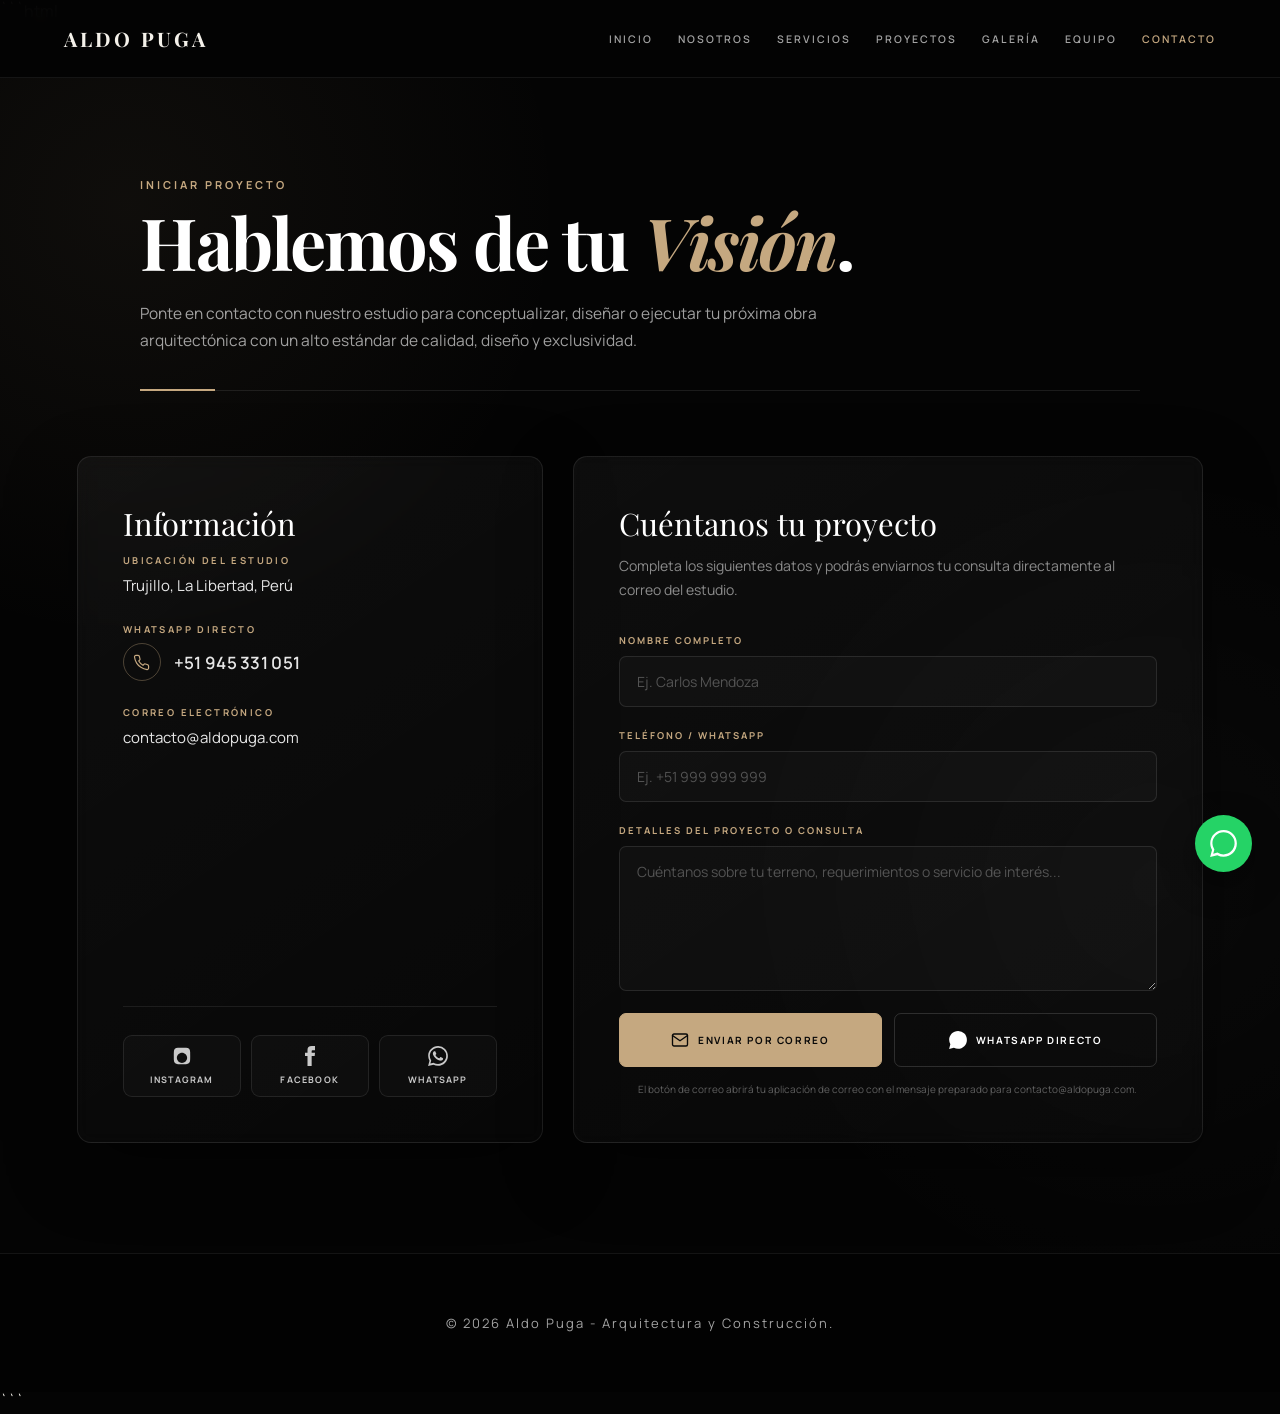
<file: contacto.html>
```html
<!DOCTYPE html>
<html lang="es">
<head>
    <meta charset="UTF-8">
    <meta name="viewport" content="width=device-width, initial-scale=1.0">

    <title>Contacto | Aldo Puga Arquitectura</title>

    <link href="https://fonts.googleapis.com/css2?family=Playfair+Display:ital,wght@0,400;0,700;1,400&family=Manrope:wght@300;400;500;600;700&display=swap" rel="stylesheet">
    <link rel="stylesheet" href="style.css">

    <style>
        /* =========================================================
           CONTACTO — ALDO PUGA
           DISEÑO PREMIUM / ELEGANTE / RESPONSIVE
        ========================================================= */

        .seccion-contacto {
            padding: 155px 0 110px;
            background:
                radial-gradient(circle at 10% 15%, rgba(197,168,128,.06), transparent 28%),
                radial-gradient(circle at 90% 70%, rgba(255,255,255,.025), transparent 30%),
                var(--bg-color, #0a0a0a);
        }

        /* CABECERA */
        .contacto-cabecera {
            max-width: 1000px;
            margin: 0 auto 65px;
            padding-bottom: 35px;
            border-bottom: 1px solid rgba(255,255,255,.09);
            position: relative;
        }

        .contacto-cabecera::after {
            content: "";
            position: absolute;
            left: 0;
            bottom: -1px;
            width: 75px;
            height: 2px;
            background: var(--accent-gold, #c5a880);
        }

        .contacto-cabecera h1 {
            font-family: 'Playfair Display', serif;
            font-size: clamp(42px, 6vw, 72px);
            line-height: 1.05;
            letter-spacing: -.025em;
            margin: 12px 0 20px;
            color: #fff;
        }

        .contacto-cabecera .texto-italica-serif {
            color: var(--accent-gold, #c5a880);
        }

        .contacto-cabecera p {
            max-width: 760px;
            color: rgba(255,255,255,.62);
            font-size: 15.5px;
            line-height: 1.8;
            margin: 0;
        }

        /* GRID */
        .contacto-grid {
            display: grid;
            grid-template-columns: .85fr 1.15fr;
            gap: 30px;
            max-width: 1180px;
            margin: auto;
            align-items: stretch;
        }

        /* CAJAS */
        .contacto-info-caja,
        .contacto-formulario {
            background:
                linear-gradient(
                    145deg,
                    rgba(255,255,255,.045),
                    rgba(255,255,255,.015)
                );
            border: 1px solid rgba(255,255,255,.09);
            border-radius: 14px;
            padding: 45px;
            box-shadow: 0 25px 70px rgba(0,0,0,.42);
            backdrop-filter: blur(8px);
            -webkit-backdrop-filter: blur(8px);
        }

        .contacto-info-caja {
            display: flex;
            flex-direction: column;
        }

        .contacto-info-caja h2,
        .contacto-formulario h2 {
            font-family: 'Playfair Display', serif;
            font-size: 31px;
            font-weight: 400;
            color: #fff;
            margin: 0 0 10px;
        }

        .contacto-formulario > p {
            color: rgba(255,255,255,.52);
            font-size: 14px;
            line-height: 1.7;
            margin: 0 0 32px;
        }

        /* INFORMACIÓN */
        .contacto-item-info {
            margin-bottom: 25px;
        }

        .contacto-item-info span {
            display: block;
            margin-bottom: 7px;
            color: var(--accent-gold, #c5a880);
            font-size: 9.5px;
            font-weight: 700;
            text-transform: uppercase;
            letter-spacing: 2.4px;
        }

        .contacto-item-info p,
        .contacto-item-info a {
            color: rgba(255,255,255,.9);
            font-size: 15px;
            line-height: 1.6;
            text-decoration: none;
            margin: 0;
            transition: .3s ease;
        }

        .contacto-item-info a:hover {
            color: var(--accent-gold, #c5a880);
        }

        /* NÚMERO DESTACADO */
        .telefono-destacado {
            display: flex;
            align-items: center;
            gap: 13px;
            margin-top: 4px;
        }

        .telefono-icono {
            width: 38px;
            height: 38px;
            display: flex;
            align-items: center;
            justify-content: center;
            border-radius: 50%;
            border: 1px solid rgba(197,168,128,.35);
            color: var(--accent-gold, #c5a880);
            flex-shrink: 0;
        }

        .telefono-icono svg {
            width: 17px;
            height: 17px;
        }

        .telefono-destacado a {
            font-size: 17px;
            font-weight: 600;
            letter-spacing: .3px;
        }

        /* REDES SOCIALES */
        .contacto-redes {
            display: grid;
            grid-template-columns: repeat(3, 1fr);
            gap: 10px;
            margin-top: auto;
            padding-top: 28px;
            border-top: 1px solid rgba(255,255,255,.08);
        }

        .red-social-btn {
            min-height: 62px;
            display: flex;
            flex-direction: column;
            align-items: center;
            justify-content: center;
            gap: 7px;
            padding: 10px 8px;
            background: rgba(255,255,255,.025);
            border: 1px solid rgba(255,255,255,.09);
            border-radius: 9px;
            color: rgba(255,255,255,.78);
            font-size: 9px;
            font-weight: 700;
            text-transform: uppercase;
            letter-spacing: 1.2px;
            text-decoration: none;
            transition: all .3s cubic-bezier(.19,1,.22,1);
        }

        .red-social-btn svg {
            width: 20px;
            height: 20px;
            fill: currentColor;
            transition: .3s ease;
        }

        .red-social-btn:hover {
            transform: translateY(-4px);
            color: var(--accent-gold, #c5a880);
            border-color: rgba(197,168,128,.55);
            background: rgba(197,168,128,.06);
            box-shadow: 0 12px 25px rgba(0,0,0,.25);
        }

        /* FORMULARIO */
        .form-grupo {
            margin-bottom: 22px;
        }

        .form-grupo label {
            display: block;
            margin-bottom: 9px;
            color: var(--accent-gold, #c5a880);
            font-size: 9.5px;
            font-weight: 700;
            text-transform: uppercase;
            letter-spacing: 2px;
        }

        .form-control {
            width: 100%;
            box-sizing: border-box;
            background: rgba(255,255,255,.025);
            border: 1px solid rgba(255,255,255,.10);
            border-radius: 7px;
            padding: 15px 17px;
            color: #fff;
            font-family: 'Manrope', sans-serif;
            font-size: 14px;
            outline: none;
            transition: all .3s ease;
        }

        .form-control::placeholder {
            color: rgba(255,255,255,.28);
        }

        .form-control:focus {
            border-color: rgba(197,168,128,.7);
            background: rgba(197,168,128,.035);
            box-shadow: 0 0 0 3px rgba(197,168,128,.06);
        }

        textarea.form-control {
            min-height: 145px;
            resize: vertical;
        }

        /* BOTONES DEL FORMULARIO */
        .acciones-formulario {
            display: grid;
            grid-template-columns: 1fr 1fr;
            gap: 12px;
            margin-top: 8px;
        }

        .btn-enviar,
        .btn-whatsapp-form {
            min-height: 54px;
            border-radius: 7px;
            padding: 14px 18px;
            display: flex;
            align-items: center;
            justify-content: center;
            gap: 9px;
            font-family: 'Manrope', sans-serif;
            font-size: 10px;
            font-weight: 700;
            text-transform: uppercase;
            letter-spacing: 1.6px;
            cursor: pointer;
            text-decoration: none;
            transition: all .3s ease;
        }

        .btn-enviar {
            background: var(--accent-gold, #c5a880);
            color: #080808;
            border: 1px solid var(--accent-gold, #c5a880);
        }

        .btn-enviar:hover {
            background: transparent;
            color: var(--accent-gold, #c5a880);
            transform: translateY(-2px);
        }

        .btn-whatsapp-form {
            background: transparent;
            color: #fff;
            border: 1px solid rgba(255,255,255,.14);
        }

        .btn-whatsapp-form:hover {
            color: var(--accent-gold, #c5a880);
            border-color: rgba(197,168,128,.55);
            transform: translateY(-2px);
        }

        .btn-enviar svg,
        .btn-whatsapp-form svg {
            width: 18px;
            height: 18px;
            flex-shrink: 0;
        }

        /* WHATSAPP FLOTANTE */
        .whatsapp-flotante {
            position: fixed;
            right: 28px;
            bottom: 28px;
            width: 57px;
            height: 57px;
            display: flex;
            align-items: center;
            justify-content: center;
            z-index: 9998;
            border-radius: 50%;
            background: #25D366;
            color: #fff;
            text-decoration: none;
            box-shadow: 0 12px 35px rgba(0,0,0,.45);
            transition: all .3s cubic-bezier(.19,1,.22,1);
        }

        .whatsapp-flotante svg {
            width: 27px;
            height: 27px;
            fill: currentColor;
        }

        .whatsapp-flotante:hover {
            transform: translateY(-5px) scale(1.05);
            box-shadow: 0 18px 40px rgba(37,211,102,.22);
        }

        /* VOLVER ARRIBA */
        .btn-volver-arriba {
            position: fixed;
            left: 28px;
            bottom: 28px;
            width: 45px;
            height: 45px;
            display: flex;
            align-items: center;
            justify-content: center;
            z-index: 9998;
            border-radius: 50%;
            background: rgba(15,15,15,.88);
            border: 1px solid rgba(255,255,255,.13);
            color: #fff;
            text-decoration: none;
            opacity: 0;
            visibility: hidden;
            transition: .3s ease;
        }

        .btn-volver-arriba.visible {
            opacity: 1;
            visibility: visible;
        }

        .btn-volver-arriba:hover {
            color: #080808;
            background: var(--accent-gold, #c5a880);
            border-color: var(--accent-gold, #c5a880);
            transform: translateY(-3px);
        }

        /* AVISO DEL FORMULARIO */
        .form-nota {
            margin-top: 15px;
            text-align: center;
            color: rgba(255,255,255,.35);
            font-size: 10px;
            line-height: 1.5;
        }

        /* RESPONSIVE */
        @media (max-width: 950px) {
            .contacto-grid {
                grid-template-columns: 1fr;
            }

            .contacto-info-caja,
            .contacto-formulario {
                padding: 38px;
            }

            .contacto-redes {
                margin-top: 25px;
            }
        }

        @media (max-width: 600px) {
            .seccion-contacto {
                padding: 125px 0 80px;
            }

            .contacto-cabecera {
                margin-bottom: 40px;
            }

            .contacto-info-caja,
            .contacto-formulario {
                padding: 28px 22px;
                border-radius: 11px;
            }

            .contacto-cabecera h1 {
                font-size: 42px;
            }

            .contacto-redes {
                grid-template-columns: repeat(3, 1fr);
                gap: 7px;
            }

            .red-social-btn {
                min-height: 57px;
                font-size: 7.5px;
                letter-spacing: .8px;
            }

            .red-social-btn svg {
                width: 18px;
                height: 18px;
            }

            .acciones-formulario {
                grid-template-columns: 1fr;
            }

            .whatsapp-flotante {
                right: 17px;
                bottom: 17px;
                width: 52px;
                height: 52px;
            }

            .btn-volver-arriba {
                left: 17px;
                bottom: 17px;
            }
        }
    </style>
</head>

<body>

    <div class="scroll-progress" id="scrollProgress"></div>

    <!-- =====================================================
         NAVBAR
    ====================================================== -->
    <header class="navbar" id="navbar">

        <div class="logo">
            <a href="index.html">ALDO PUGA</a>
        </div>

        <div class="menu-btn" id="menuBtn">
            <span></span>
            <span></span>
            <span></span>
        </div>

        <nav class="nav-links" id="navLinks">
            <a href="index.html">Inicio</a>
            <a href="nosotros.html">Nosotros</a>
            <a href="servicios.html">Servicios</a>
            <a href="proyectos.html">Proyectos</a>
            <a href="galeria.html">Galería</a>
            <a href="equipo.html">Equipo</a>
            <a href="contacto.html" class="enlace-activo">Contacto</a>
        </nav>

    </header>


    <!-- =====================================================
         CONTACTO
    ====================================================== -->
    <section class="seccion-contacto">

        <div class="contenedor">

            <!-- CABECERA -->
            <div class="contacto-cabecera">

                <span class="subtitulo">
                    INICIAR PROYECTO
                </span>

                <h1>
                    Hablemos de tu
                    <span class="texto-italica-serif">Visión</span>.
                </h1>

                <p>
                    Ponte en contacto con nuestro estudio para conceptualizar,
                    diseñar o ejecutar tu próxima obra arquitectónica con
                    un alto estándar de calidad, diseño y exclusividad.
                </p>

            </div>


            <div class="contacto-grid">

                <!-- =================================================
                     INFORMACIÓN
                ================================================== -->
                <div class="contacto-info-caja">

                    <h2>Información</h2>

                    <div class="contacto-item-info">

                        <span>Ubicación del Estudio</span>

                        <p>
                            Trujillo, La Libertad, Perú
                        </p>

                    </div>


                    <div class="contacto-item-info">

                        <span>WhatsApp Directo</span>

                        <div class="telefono-destacado">

                            <div class="telefono-icono">

                                <svg viewBox="0 0 24 24"
                                     fill="none"
                                     stroke="currentColor"
                                     stroke-width="1.7"
                                     stroke-linecap="round"
                                     stroke-linejoin="round">

                                    <path d="M22 16.92v3a2 2 0 0 1-2.18 2
                                    19.79 19.79 0 0 1-8.63-3.07
                                    19.5 19.5 0 0 1-6-6
                                    19.79 19.79 0 0 1-3.07-8.67
                                    A2 2 0 0 1 4.11 2h3
                                    a2 2 0 0 1 2 1.72
                                    12.84 12.84 0 0 0 .7 2.81
                                    2 2 0 0 1-.45 2.11L8.09 9.91
                                    a16 16 0 0 0 6 6l1.27-1.27
                                    a2 2 0 0 1 2.11-.45
                                    12.84 12.84 0 0 0 2.81.7
                                    A2 2 0 0 1 22 16.92z">
                                    </path>

                                </svg>

                            </div>

                            <a
                                href="https://wa.me/51945331051"
                                target="_blank"
                                rel="noopener noreferrer">

                                +51 945 331 051

                            </a>

                        </div>

                    </div>


                    <div class="contacto-item-info">

                        <span>Correo Electrónico</span>

                        <p>
                            <a href="mailto:contacto@aldopuga.com">
                                contacto@aldopuga.com
                            </a>
                        </p>

                    </div>


                    <!-- REDES -->
                    <div class="contacto-redes">

                        <!-- INSTAGRAM -->
                        <a
                            href="https://www.instagram.com/aldopugaperu/"
                            target="_blank"
                            rel="noopener noreferrer"
                            class="red-social-btn">

                            <svg viewBox="0 0 24 24">
                                <path d="M12 2.163c3.204 0 3.584.012
                                4.85.07 3.252.148 4.771 1.691
                                4.919 4.919.058 1.265.069 1.645.069
                                4.849 0 3.205-.012 3.584-.069
                                4.849-.149 3.225-1.664 4.771-4.919
                                4.919-1.266.058-1.644.07-4.85.07
                                -3.204 0-3.584-.012-4.849-.07
                                -3.26-.149-4.771-1.699-4.919-4.92
                                -.058-1.265-.07-1.644-.07-4.849
                                0-3.204.013-3.583.07-4.849
                                .149-3.227 1.664-4.771 4.919-4.919
                                1.266-.057 1.645-.069 4.849-.069zm0
                                5.838c-3.403 0-6.162 2.759-6.162
                                6.162s2.759 6.163 6.162 6.163
                                6.162-2.759 6.162-6.163
                                c0-3.403-2.759-6.162-6.162-6.162z">
                                </path>
                            </svg>

                            Instagram

                        </a>


                        <!-- FACEBOOK -->
                        <a
                            href="https://web.facebook.com/AldoPugaPeru/?locale=es_LA"
                            target="_blank"
                            rel="noopener noreferrer"
                            class="red-social-btn">

                            <svg viewBox="0 0 24 24">

                                <path d="M9 8H6v4h3v12h5V12h3.642L18
                                8h-4V6.333C14 5.37 14.5 5
                                15.5 5H18V0h-3.808C10.5 0
                                9 1.5 9 4.71V8z">
                                </path>

                            </svg>

                            Facebook

                        </a>


                        <!-- WHATSAPP -->
                        <a
                            href="https://wa.me/51945331051"
                            target="_blank"
                            rel="noopener noreferrer"
                            class="red-social-btn">

                            <svg viewBox="0 0 24 24">

                                <path d="M20.52 3.48A11.79 11.79
                                0 0 0 12.05 0C5.52 0 .22 5.3
                                .22 11.83c0 2.08.54 4.11
                                1.57 5.9L.12 24l6.42-1.64
                                a11.82 11.82 0 0 0 5.51
                                1.36h.01c6.52 0 11.82-5.3
                                11.82-11.83 0-3.16-1.23-6.13
                                -3.36-8.41zM12.06 21.7
                                a9.83 9.83 0 0 1-5.02-1.38
                                l-.36-.21-3.81.97 1.02-3.71
                                -.23-.38a9.82 9.82 0 0 1-1.51-5.16
                                c0-5.43 4.42-9.85 9.86-9.85
                                2.63 0 5.1 1.03 6.96 2.89
                                a9.82 9.82 0 0 1 2.89 6.97
                                c0 5.43-4.42 9.86-9.86 9.86zm5.41-7.38
                                c-.3-.15-1.78-.88-2.06-.98
                                -.28-.1-.48-.15-.68.15
                                -.2.3-.78.98-.95 1.18
                                -.17.2-.35.22-.65.07
                                -.3-.15-1.27-.47-2.42-1.5
                                -.9-.8-1.5-1.79-1.68-2.09
                                -.17-.3-.02-.46.13-.61
                                .14-.14.3-.35.45-.52
                                .15-.17.2-.3.3-.5
                                .1-.2.05-.37-.02-.52
                                -.08-.15-.68-1.63-.93-2.23
                                -.24-.59-.49-.51-.68-.52
                                h-.58c-.2 0-.52.07-.8.37
                                -.27.3-1.05 1.03-1.05 2.5
                                s1.08 2.9 1.23 3.1
                                c.15.2 2.12 3.24 5.14 4.54
                                .72.31 1.28.5 1.72.64
                                .72.23 1.38.2 1.9.12
                                .58-.09 1.78-.73 2.03-1.44
                                .25-.71.25-1.32.17-1.45
                                -.08-.13-.28-.2-.58-.35z">
                                </path>

                            </svg>

                            WhatsApp

                        </a>

                    </div>

                </div>


                <!-- =================================================
                     FORMULARIO
                ================================================== -->
                <div class="contacto-formulario">

                    <h2>Cuéntanos tu proyecto</h2>

                    <p>
                        Completa los siguientes datos y podrás enviarnos
                        tu consulta directamente al correo del estudio.
                    </p>


                    <form id="formContacto">

                        <div class="form-grupo">

                            <label for="nombre">
                                Nombre Completo
                            </label>

                            <input
                                type="text"
                                id="nombre"
                                class="form-control"
                                placeholder="Ej. Carlos Mendoza"
                                required>

                        </div>


                        <div class="form-grupo">

                            <label for="telefono">
                                Teléfono / WhatsApp
                            </label>

                            <input
                                type="tel"
                                id="telefono"
                                class="form-control"
                                placeholder="Ej. +51 999 999 999"
                                required>

                        </div>


                        <div class="form-grupo">

                            <label for="mensaje">
                                Detalles del Proyecto o Consulta
                            </label>

                            <textarea
                                id="mensaje"
                                class="form-control"
                                placeholder="Cuéntanos sobre tu terreno, requerimientos o servicio de interés..."
                                required></textarea>

                        </div>


                        <div class="acciones-formulario">

                            <!-- CORREO -->
                            <button
                                type="submit"
                                class="btn-enviar">

                                <svg
                                    viewBox="0 0 24 24"
                                    fill="none"
                                    stroke="currentColor"
                                    stroke-width="1.8"
                                    stroke-linecap="round"
                                    stroke-linejoin="round">

                                    <path d="M4 4h16c1.1 0 2 .9 2 2v12
                                    c0 1.1-.9 2-2 2H4
                                    c-1.1 0-2-.9-2-2V6
                                    c0-1.1.9-2 2-2z">
                                    </path>

                                    <polyline points="22,6 12,13 2,6">
                                    </polyline>

                                </svg>

                                Enviar por correo

                            </button>


                            <!-- WHATSAPP -->
                            <a
                                href="https://wa.me/51945331051"
                                target="_blank"
                                rel="noopener noreferrer"
                                class="btn-whatsapp-form">

                                <svg
                                    viewBox="0 0 24 24"
                                    fill="currentColor">

                                    <path d="M20.52 3.48A11.79 11.79
                                    0 0 0 12.05 0C5.52 0 .22 5.3
                                    .22 11.83c0 2.08.54 4.11
                                    1.57 5.9L.12 24l6.42-1.64
                                    a11.82 11.82 0 0 0 5.51
                                    1.36h.01c6.52 0 11.82-5.3
                                    11.82-11.83 0-3.16-1.23-6.13
                                    -3.36-8.41z">
                                    </path>

                                </svg>

                                WhatsApp directo

                            </a>

                        </div>


                        <div class="form-nota">
                            El botón de correo abrirá tu aplicación de correo
                            con el mensaje preparado para contacto@aldopuga.com.
                        </div>

                    </form>

                </div>

            </div>

        </div>

    </section>


    <!-- VOLVER ARRIBA -->
    <a
        href="#"
        class="btn-volver-arriba"
        id="btnVolverArriba"
        title="Volver arriba">

        ↑

    </a>


    <!-- WHATSAPP FLOTANTE -->
    <a
        href="https://wa.me/51945331051"
        class="whatsapp-flotante"
        target="_blank"
        rel="noopener noreferrer"
        title="Contactar por WhatsApp">

        <svg viewBox="0 0 24 24">

            <path d="M20.52 3.48A11.79 11.79
            0 0 0 12.05 0C5.52 0 .22 5.3
            .22 11.83c0 2.08.54 4.11
            1.57 5.9L.12 24l6.42-1.64
            a11.82 11.82 0 0 0 5.51
            1.36h.01c6.52 0 11.82-5.3
            11.82-11.83 0-3.16-1.23-6.13
            -3.36-8.41zM12.06 21.7
            a9.83 9.83 0 0 1-5.02-1.38
            l-.36-.21-3.81.97 1.02-3.71
            -.23-.38a9.82 9.82 0 0 1-1.51-5.16
            c0-5.43 4.42-9.85 9.86-9.85
            2.63 0 5.1 1.03 6.96 2.89
            a9.82 9.82 0 0 1 2.89 6.97
            c0 5.43-4.42 9.86-9.86 9.86z">
            </path>

        </svg>

    </a>


    <footer>
        <div class="contenedor">
            <p>
                © 2026 Aldo Puga - Arquitectura y Construcción.
            </p>
        </div>
    </footer>


    <!-- =====================================================
         JAVASCRIPT
    ====================================================== -->
    <script>

        /* SCROLL */
        window.addEventListener('scroll', () => {

            const winScroll =
                document.documentElement.scrollTop ||
                document.body.scrollTop;

            const height =
                document.documentElement.scrollHeight -
                document.documentElement.clientHeight;

            const progress =
                height > 0
                    ? (winScroll / height) * 100
                    : 0;

            document.getElementById('scrollProgress').style.width =
                progress + '%';


            const navbar =
                document.getElementById('navbar');

            if (window.scrollY > 50) {

                navbar.classList.add('scrolled');

            } else {

                navbar.classList.remove('scrolled');

            }


            const btnTop =
                document.getElementById('btnVolverArriba');

            if (window.scrollY > 400) {

                btnTop.classList.add('visible');

            } else {

                btnTop.classList.remove('visible');

            }

        });


        /* MENÚ MÓVIL */
        document
            .getElementById('menuBtn')
            .addEventListener('click', () => {

                document
                    .getElementById('navLinks')
                    .classList.toggle('activo');

            });


        /* VOLVER ARRIBA */
        document
            .getElementById('btnVolverArriba')
            .addEventListener('click', (e) => {

                e.preventDefault();

                window.scrollTo({
                    top: 0,
                    behavior: 'smooth'
                });

            });


        /* =====================================================
           FORMULARIO → CORREO
        ====================================================== */

        document
            .getElementById('formContacto')
            .addEventListener('submit', (e) => {

                e.preventDefault();


                const nombre =
                    document
                        .getElementById('nombre')
                        .value
                        .trim();

                const telefono =
                    document
                        .getElementById('telefono')
                        .value
                        .trim();

                const mensaje =
                    document
                        .getElementById('mensaje')
                        .value
                        .trim();


                const asunto =
                    `Consulta de ${nombre} | Aldo Puga Arquitectura`;


                const cuerpo =
`Hola Aldo Puga,

Mi nombre es: ${nombre}

Mi teléfono / WhatsApp es:
${telefono}

Detalles de mi proyecto o consulta:
${mensaje}

Quedo atento(a) a su respuesta.

Saludos.`;


                const mailto =
                    `mailto:contacto@aldopuga.com` +
                    `?subject=${encodeURIComponent(asunto)}` +
                    `&body=${encodeURIComponent(cuerpo)}`;


                window.location.href = mailto;

            });

    </script>

</body>
</html>
```
</file>
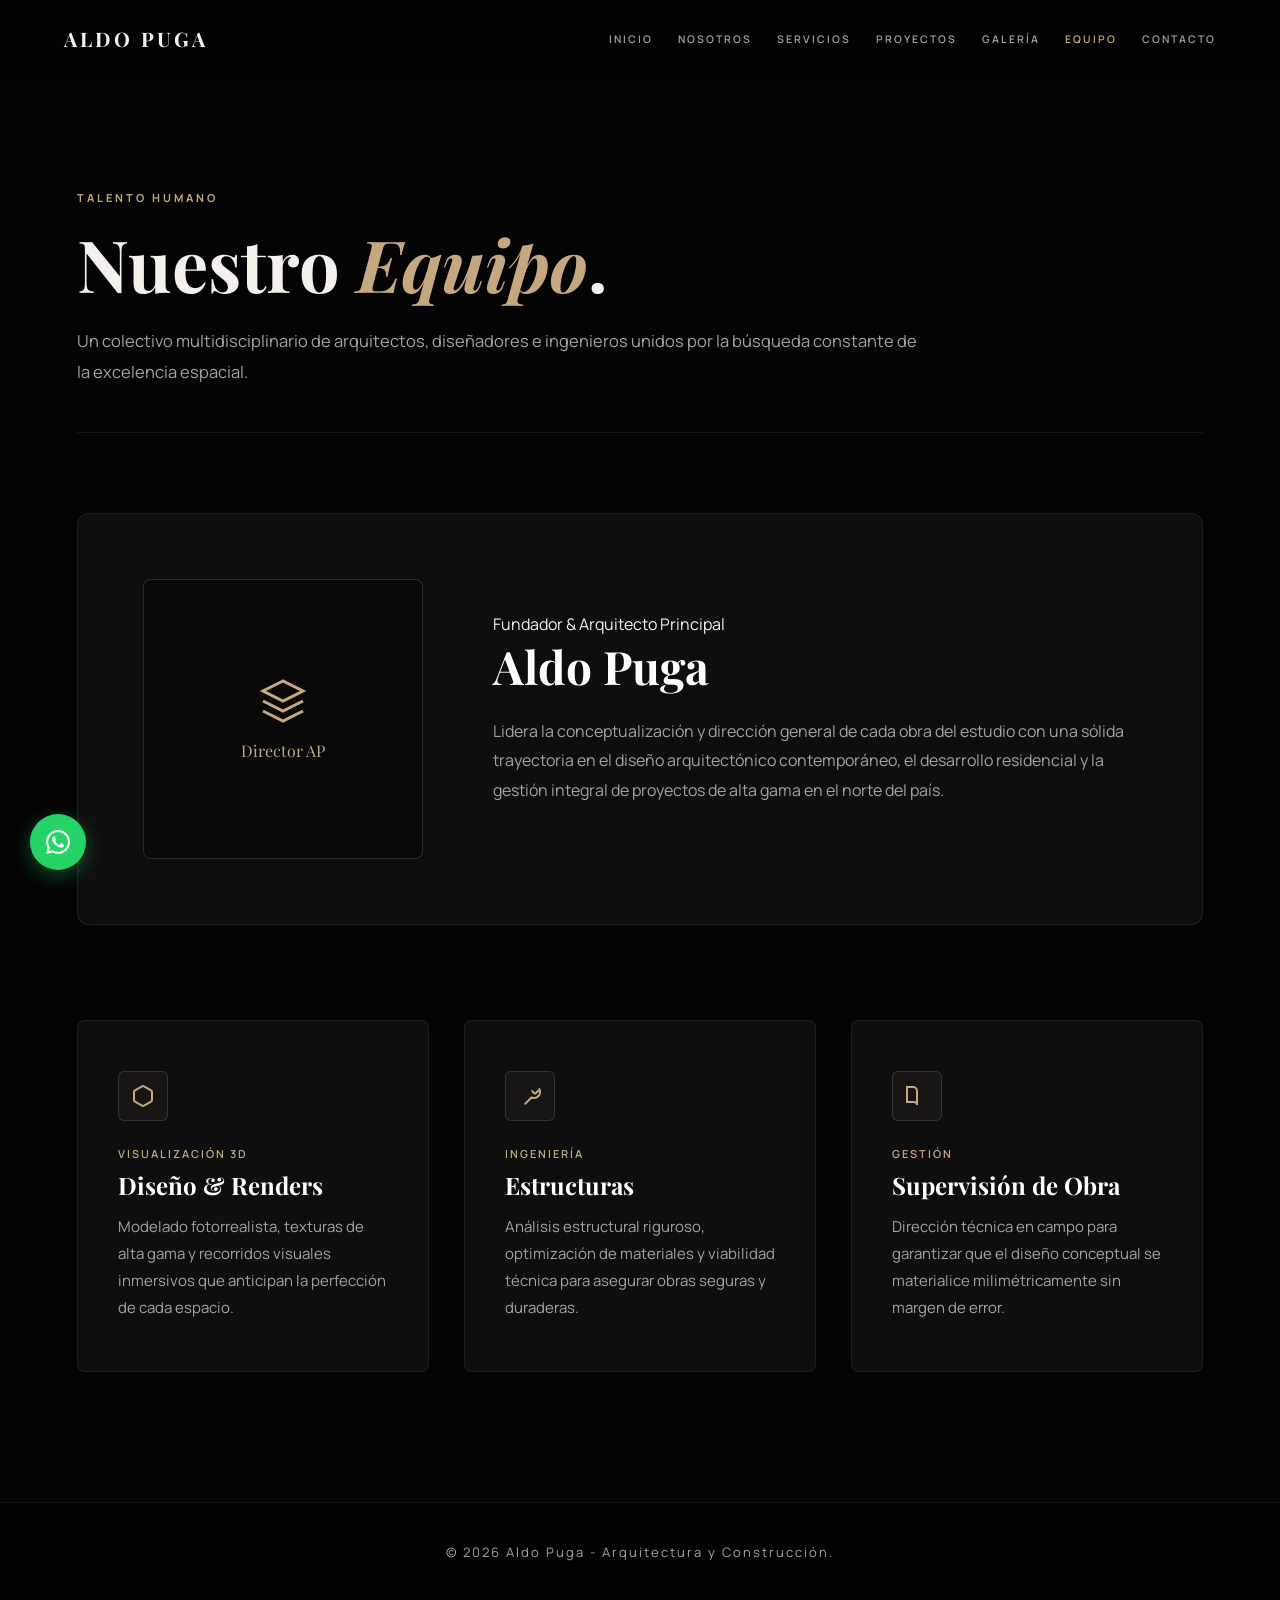
<file: equipo.html>
<!DOCTYPE html>
<html lang="es">
<head>
    <meta charset="UTF-8">
    <meta name="viewport" content="width=device-width, initial-scale=1.0">
    <title>Equipo | Aldo Puga Arquitectura</title>
    <link href="https://fonts.googleapis.com/css2?family=Playfair+Display:ital,wght@0,400;0,700;1,400&family=Manrope:wght@300;400;600;700&display=swap" rel="stylesheet">
    <link rel="stylesheet" href="style.css">
    <style>
:root {
    --bg-color: #040404;
    --bg-surface: #0a0a0a;
    --card-bg: #0e0e0e;
    --card-hover: #141414;
    --white: #f4f1ea;
    --text-muted: #a3a3a3;
    --accent-gold: #c5a880;
    --accent-soft: rgba(197, 168, 128, 0.12);
    --border-color: rgba(197, 168, 128, 0.2);
    --border-subtle: rgba(255, 255, 255, 0.07);
    --transition-smooth: all 0.4s ease;
}
* { box-sizing: border-box; margin: 0; padding: 0; }
body {
    background-color: var(--bg-color);
    color: var(--white);
    font-family: 'Manrope', sans-serif;
    overflow-x: hidden;
    scroll-behavior: smooth;
}
a, button { cursor: pointer; border: none; background: none; font-family: inherit; }
.contenedor { max-width: 1350px; margin: 0 auto; padding: 0 6%; }
.subtitulo { font-size: 11px; text-transform: uppercase; letter-spacing: 3px; color: var(--accent-gold); display: block; margin-bottom: 10px; font-weight: 700; }
.texto-italica-serif { font-family: 'Playfair Display', serif; font-style: italic; color: var(--accent-gold); }

/* Barra de Progreso */
.scroll-progress {
    position: fixed;
    top: 0;
    left: 0;
    height: 3px;
    background: linear-gradient(90deg, var(--accent-gold), #d4b894);
    width: 0%;
    z-index: 99999;
    transition: width 0.1s ease;
}

/* Navegación */
.navbar {
    position: fixed;
    top: 0; left: 0; width: 100%;
    display: flex; justify-content: space-between; align-items: center;
    padding: 25px 5%;
    background: rgba(4, 4, 4, 0.95);
    backdrop-filter: blur(15px);
    z-index: 1000;
    border-bottom: 1px solid transparent;
    transition: var(--transition-smooth);
}
.navbar.scrolled {
    padding: 18px 5%;
    background: rgba(4, 4, 4, 0.98);
    border-bottom: 1px solid var(--border-subtle);
    box-shadow: 0 4px 30px rgba(0,0,0,0.3);
}
.logo a {
    font-family: 'Playfair Display', serif;
    font-size: 20px;
    color: var(--white);
    text-decoration: none;
    letter-spacing: 3px;
    font-weight: 700;
}
.menu-btn {
    display: none;
    flex-direction: column;
    gap: 5px;
    cursor: pointer;
    z-index: 1001;
}
.menu-btn span {
    width: 25px;
    height: 2px;
    background: var(--white);
    transition: 0.3s;
}
.nav-links {
    display: flex;
    gap: 25px;
    align-items: center;
}
.nav-links a {
    color: var(--text-muted);
    text-decoration: none;
    font-size: 10.5px;
    text-transform: uppercase;
    letter-spacing: 2px;
    transition: color 0.3s ease;
    font-weight: 600;
}
.nav-links a:hover, .nav-links a.enlace-activo {
    color: var(--accent-gold);
}

/* Sección Equipo */
.seccion-equipo {
    padding: 190px 0 130px 0;
    background-color: var(--bg-color);
}
.equipo-cabecera {
    margin-bottom: 80px;
    border-bottom: 1px solid var(--border-subtle);
    padding-bottom: 45px;
}
.equipo-cabecera h1 {
    font-family: 'Playfair Display', serif;
    font-size: clamp(42px, 6.5vw, 72px);
    margin: 0 0 15px 0;
}
.equipo-cabecera p {
    color: var(--text-muted);
    font-size: 16.5px;
    max-width: 850px;
    line-height: 1.85;
}

/* Director Principal */
.director-principal {
    display: grid;
    grid-template-columns: 280px 1fr;
    gap: 70px;
    align-items: center;
    background: var(--card-bg);
    border: 1px solid var(--border-subtle);
    border-radius: 12px;
    padding: 65px;
    margin-bottom: 95px;
    transition: var(--transition-smooth);
}
.director-principal:hover {
    border-color: var(--border-color);
}
.director-emblema {
    width: 100%;
    aspect-ratio: 1 / 1;
    background: rgba(4, 4, 4, 0.4);
    border: 1px solid var(--border-color);
    border-radius: 8px;
    display: flex;
    flex-direction: column;
    align-items: center;
    justify-content: center;
    color: var(--accent-gold);
    font-family: 'Playfair Display', serif;
    text-align: center;
    padding: 20px;
}
.director-emblema svg {
    width: 48px;
    height: 48px;
    margin-bottom: 15px;
    stroke: var(--accent-gold);
    fill: none;
    stroke-width: 1.5;
}
.director-info h2 {
    font-family: 'Playfair Display', serif;
    font-size: clamp(32px, 4.2vw, 46px);
    color: #fff;
    margin-bottom: 20px;
}
.director-info p {
    color: var(--text-muted);
    font-size: 16px;
    line-height: 1.85;
    margin-bottom: 20px;
}

/* Grid Equipo */
.equipo-grid {
    display: grid;
    grid-template-columns: repeat(3, 1fr);
    gap: 35px;
}
.equipo-card {
    background: var(--card-bg);
    border: 1px solid var(--border-subtle);
    border-radius: 8px;
    padding: 50px 40px;
    transition: var(--transition-smooth);
}
.equipo-card:hover {
    transform: translateY(-8px);
    border-color: var(--border-color);
    background: var(--card-hover);
}
.equipo-card-icono {
    width: 50px;
    height: 50px;
    background: rgba(197, 168, 128, 0.05);
    border: 1px solid var(--border-color);
    border-radius: 6px;
    display: flex;
    align-items: center;
    justify-content: center;
    margin-bottom: 25px;
    color: var(--accent-gold);
}
.equipo-card-icono svg {
    width: 24px;
    height: 24px;
    stroke: currentColor;
    fill: none;
    stroke-width: 2;
}
.equipo-card-info span {
    font-size: 11px;
    text-transform: uppercase;
    letter-spacing: 2px;
    color: var(--accent-gold);
    display: block;
    margin-bottom: 8px;
    font-weight: 600;
}
.equipo-card-info h3 {
    font-family: 'Playfair Display', serif;
    font-size: 24px;
    color: #fff;
    margin-bottom: 12px;
}
.equipo-card-info p {
    color: var(--text-muted);
    font-size: 15px;
    line-height: 1.8;
    margin: 0;
}

/* Botones Flotantes */
.btn-volver-arriba {
    position: fixed;
    right: 30px;
    bottom: 30px;
    width: 48px;
    height: 48px;
    background: var(--accent-gold);
    color: var(--bg-color);
    border-radius: 50%;
    display: flex;
    align-items: center;
    justify-content: center;
    font-size: 20px;
    font-weight: bold;
    text-decoration: none;
    opacity: 0;
    visibility: hidden;
    transform: translateY(20px);
    transition: var(--transition-smooth);
    z-index: 999;
}
.btn-volver-arriba.visible {
    opacity: 1;
    visibility: visible;
    transform: translateY(0);
}
.btn-volver-arriba:hover {
    background: #d4b894;
    transform: translateY(-3px);
}
.whatsapp-flotante {
    position: fixed;
    bottom: 30px;
    left: 30px;
    width: 56px;
    height: 56px;
    background: #25D366;
    color: #fff;
    border-radius: 50%;
    display: flex;
    align-items: center;
    justify-content: center;
    font-weight: bold;
    text-decoration: none;
    z-index: 998;
    box-shadow: 0 6px 20px rgba(37,211,102,.35);
    transition: all .3s ease;
}
.whatsapp-flotante:hover {
    transform: scale(1.1) translateY(-3px);
    color: #fff;
}

/* Footer */
footer {
    padding: 40px 0;
    background: #020202;
    border-top: 1px solid var(--border-subtle);
    text-align: center;
    color: var(--text-muted);
    font-size: 13px;
    letter-spacing: 2px;
    margin-top: 0;
}

/* Responsive */
@media (max-width: 1100px) {
    .nav-links {
        position: fixed;
        top: 0;
        right: -100%;
        height: 100vh;
        width: 280px;
        background: #0a0a0a;
        flex-direction: column;
        padding: 80px 30px;
        gap: 20px;
        border-left: 1px solid var(--border-subtle);
        transition: right 0.4s ease;
    }
    .nav-links.activo { right: 0; }
    .menu-btn { display: flex; }
}
@media (max-width: 900px) {
    .director-principal {
        grid-template-columns: 1fr;
        padding: 30px;
        gap: 40px;
    }
    .equipo-grid {
        grid-template-columns: 1fr;
    }
    .seccion-equipo {
        padding: 150px 0 90px 0;
    }
}
@media (max-width: 650px) {
    .btn-volver-arriba {
        right: 18px;
        bottom: 90px;
        width: 44px;
        height: 44px;
    }
    .whatsapp-flotante {
        left: 18px;
        bottom: 18px;
        width: 50px;
        height: 50px;
    }
}
    </style>
</head>
<body>
    <div class="scroll-progress" id="scrollProgress"></div>

    <header class="navbar" id="navbar">
        <div class="logo"><a href="index.html">ALDO PUGA</a></div>
        <div class="menu-btn" id="menuBtn"><span></span><span></span><span></span></div>
        <nav class="nav-links" id="navLinks">
            <a href="index.html">Inicio</a>
            <a href="nosotros.html">Nosotros</a>
            <a href="servicios.html">Servicios</a>
            <a href="proyectos.html">Proyectos</a>
            <a href="galeria.html">Galería</a>
            <a href="equipo.html" class="enlace-activo">Equipo</a>
            <a href="contacto.html">Contacto</a>
        </nav>
    </header>

    <section class="seccion-equipo">
        <div class="contenedor">
            <div class="equipo-cabecera">
                <span class="subtitulo">Talento Humano</span>
                <h1>Nuestro <span class="texto-italica-serif">Equipo</span>.</h1>
                <p>Un colectivo multidisciplinario de arquitectos, diseñadores e ingenieros unidos por la búsqueda constante de la excelencia espacial.</p>
            </div>

            <div class="director-principal">
                <div class="director-emblema">
                    <svg viewBox="0 0 24 24">
                        <path d="M12 2L2 7l10 5 10-5-10-5zM2 17l10 5 10-5M2 12l10 5 10-5"/>
                    </svg>
                    <span>Director AP</span>
                </div>
                <div class="director-info">
                    <span>Fundador & Arquitecto Principal</span>
                    <h2>Aldo Puga</h2>
                    <p>Lidera la conceptualización y dirección general de cada obra del estudio con una sólida trayectoria en el diseño arquitectónico contemporáneo, el desarrollo residencial y la gestión integral de proyectos de alta gama en el norte del país.</p>
                </div>
            </div>

            <div class="equipo-grid">
                <div class="equipo-card">
                    <div class="equipo-card-icono">
                        <svg viewBox="0 0 24 24">
                            <path d="M21 16V8a2 2 0 0 0-1-1.73l-7-4a2 2 0 0 0-2 0l-7 4A2 2 0 0 0 3 8v8a2 2 0 0 0 1 1.73l7 4a2 2 0 0 0 2 0l7-4A2 2 0 0 0 21 16z"/>
                        </svg>
                    </div>
                    <div class="equipo-card-info">
                        <span>Visualización 3D</span>
                        <h3>Diseño & Renders</h3>
                        <p>Modelado fotorrealista, texturas de alta gama y recorridos visuales inmersivos que anticipan la perfección de cada espacio.</p>
                    </div>
                </div>

                <div class="equipo-card">
                    <div class="equipo-card-icono">
                        <svg viewBox="0 0 24 24">
                            <path d="M14.7 6.3a1 1 0 0 0 0 1.4l1.6 1.6a1 1 0 0 0 1.4 0l3.77-3.77a6 6 0 0 1-7.94 7.94l-6.91 6.91"/>
                        </svg>
                    </div>
                    <div class="equipo-card-info">
                        <span>Ingeniería</span>
                        <h3>Estructuras</h3>
                        <p>Análisis estructural riguroso, optimización de materiales y viabilidad técnica para asegurar obras seguras y duraderas.</p>
                    </div>
                </div>

                <div class="equipo-card">
                    <div class="equipo-card-icono">
                        <svg viewBox="0 0 24 24">
                            <path d="M2 3h6a4 4 0 0 1 4 4v14a3 3 0 0 0-3-3H2z"/>
                        </svg>
                    </div>
                    <div class="equipo-card-info">
                        <span>Gestión</span>
                        <h3>Supervisión de Obra</h3>
                        <p>Dirección técnica en campo para garantizar que el diseño conceptual se materialice milimétricamente sin margen de error.</p>
                    </div>
                </div>
            </div>
        </div>
    </section>

    <a href="#" class="btn-volver-arriba" id="btnVolverArriba" title="Volver arriba">↑</a>

    <a href="https://wa.me/51945331051?text=Hola,%20estoy%20interesado%20en%20contactar%20con%20Aldo%20Puga%20Arquitectura" 
       class="whatsapp-flotante" target="_blank" title="Contáctanos por WhatsApp">
        <svg xmlns="http://www.w3.org/2000/svg" viewBox="0 0 24 24" width="24" height="24" fill="currentColor">
            <path d="M.057 24l1.687-6.163c-1.041-1.804-1.588-3.849-1.587-5.946.003-6.556 5.338-11.891 11.893-11.891 3.181.001 6.167 1.24 8.413 3.488 2.245 2.248 3.481 5.236 3.48 8.414-.003 6.557-5.338 11.892-11.893 11.892-1.99-.001-3.951-.5-5.688-1.448l-6.305 1.654zm6.597-3.807c1.676.995 3.276 1.591 5.392 1.592 5.448 0 9.886-4.434 9.889-9.885.002-5.462-4.415-9.89-9.881-9.892-5.452 0-9.887 4.434-9.889 9.884-.001 2.225.651 3.891 1.746 5.634l-.999 3.648 3.742-.981zm11.387-5.464c-.074-.124-.272-.198-.57-.347-.297-.149-1.758-.868-2.031-.967-.272-.099-.47-.149-.669.149-.198.297-.768.967-.941 1.165-.173.198-.347.223-.644.074-.297-.149-1.255-.462-2.39-1.475-.883-.788-1.48-1.761-1.653-2.059-.173-.297-.018-.458.13-.606.134-.133.297-.347.446-.521.151-.172.2-.296.3-.495.099-.198.05-.372-.025-.521-.075-.148-.669-1.611-.916-2.206-.242-.579-.487-.501-.669-.51l-.57-.01c-.198 0-.52.074-.792.372s-1.04 1.016-1.04 2.479 1.065 2.876 1.213 3.074c.149.198 2.095 3.2 5.076 4.487.709.306 1.263.489 1.694.626.712.226 1.36.194 1.872.118.571-.085 1.758-.719 2.006-1.413.248-.695.248-1.29.173-1.414z"/>
        </svg>
    </a>

    <footer>
        <div class="contenedor">
            <p>© 2026 Aldo Puga - Arquitectura y Construcción.</p>
        </div>
    </footer>

    <script>
        // Barra de progreso
        const scrollProgress = document.getElementById('scrollProgress');
        window.addEventListener('scroll', () => {
            const altoTotal = document.documentElement.scrollHeight - document.documentElement.clientHeight;
            const progreso = (window.scrollY / altoTotal) * 100;
            scrollProgress.style.width = progreso + '%';
        });

        // Navbar efecto
        const navbar = document.getElementById('navbar');
        window.addEventListener('scroll', () => {
            if (window.scrollY > 50) {
                navbar.classList.add('scrolled');
            } else {
                navbar.classList.remove('scrolled');
            }
        });

        // Menú móvil
        const menuBtn = document.getElementById('menuBtn');
        const navLinks = document.getElementById('navLinks');
        menuBtn.addEventListener('click', () => {
            navLinks.classList.toggle('activo');
        });
        navLinks.querySelectorAll('a').forEach(enlace => {
            enlace.addEventListener('click', () => {
                navLinks.classList.remove('activo');
            });
        });

        // Botón volver arriba
        const btnVolverArriba = document.getElementById('btnVolverArriba');
        window.addEventListener('scroll', () => {
            if (window.scrollY > 400) {
                btnVolverArriba.classList.add('visible');
            } else {
                btnVolverArriba.classList.remove('visible');
            }
        });
        btnVolverArriba.addEventListener('click', (e) => {
            e.preventDefault();
            window.scrollTo({ top: 0, behavior: 'smooth' });
        });
    </script>
</body>
</html>
</file>
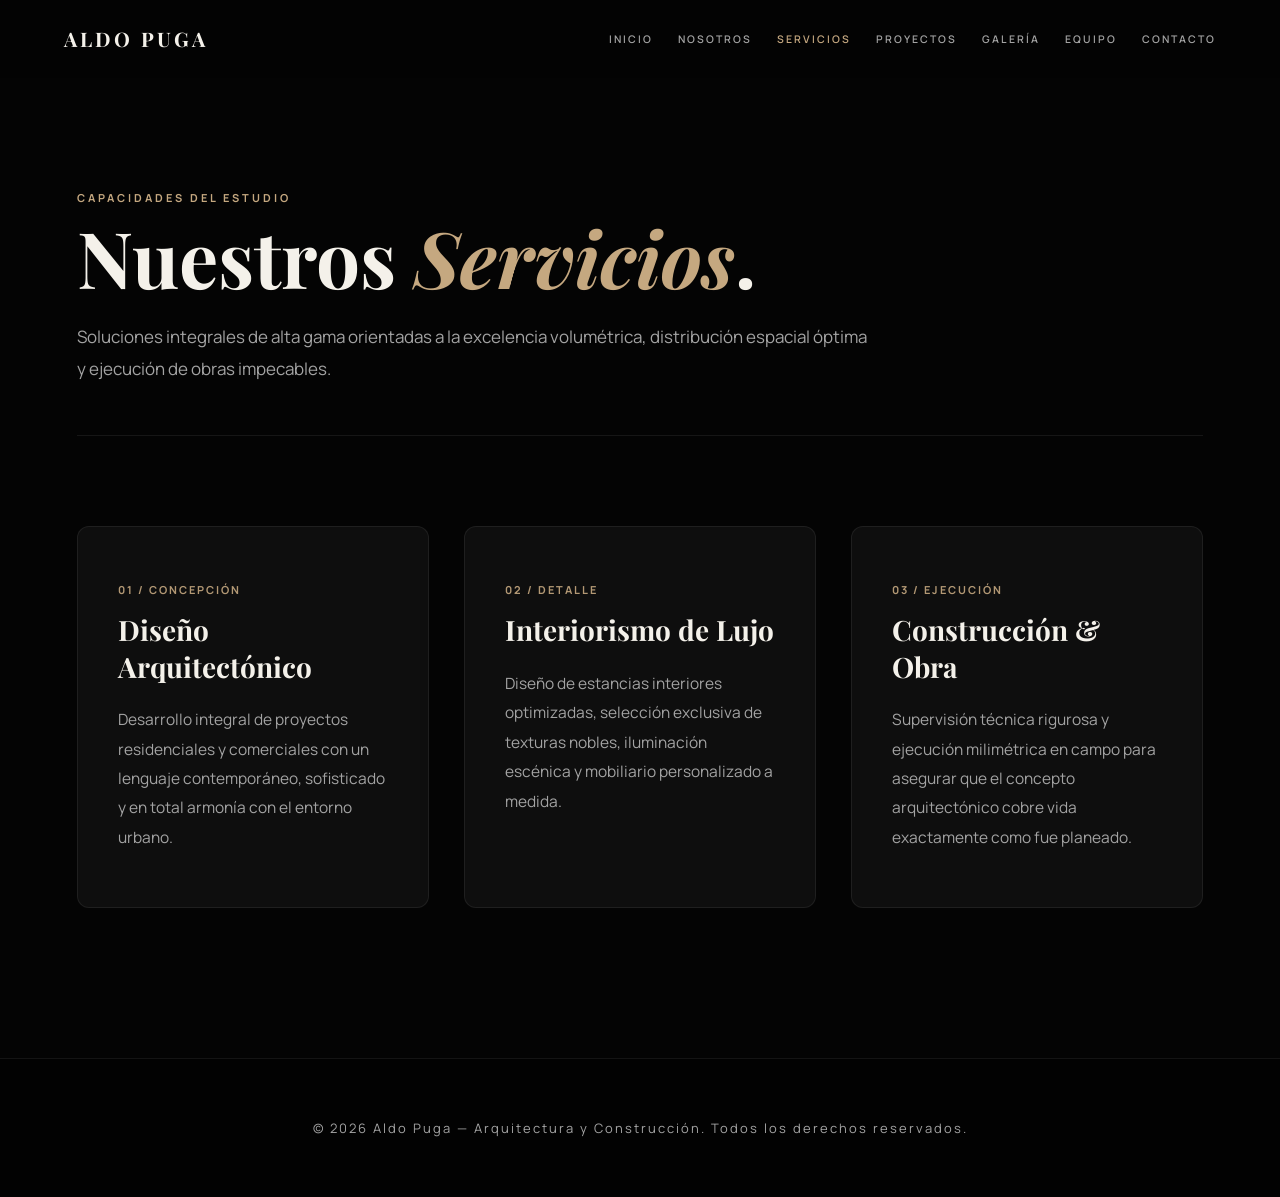
<file: servicios.html>
<!DOCTYPE html>
<html lang="es">
<head>
    <meta charset="UTF-8">
    <meta name="viewport" content="width=device-width, initial-scale=1.0">
    <title>Servicios | Aldo Puga Arquitectura</title>
    <link rel="preconnect" href="https://fonts.googleapis.com">
    <link rel="preconnect" href="https://fonts.gstatic.com" crossorigin>
    <link href="https://fonts.googleapis.com/css2?family=Playfair+Display:ital,wght@0,400;0,700;1,400&family=Manrope:wght@300;400;600;700&display=swap" rel="stylesheet">

    <style>
:root {
    --bg-color: #040404;
    --bg-surface: #0a0a0a;
    --card-bg: #0e0e0e;
    --card-hover: #141414;
    --white: #f4f1ea;
    --text-muted: #a3a3a3;
    --accent-gold: #c5a880;
    --border-color: rgba(197, 168, 128, 0.2);
    --border-subtle: rgba(255, 255, 255, 0.07);
    --transition-smooth: all 0.4s ease;
    --shadow-suave: 0 4px 20px rgba(0, 0, 0, 0.4);
}
* { box-sizing: border-box; margin: 0; padding: 0; }
body {
    background-color: var(--bg-color);
    color: var(--white);
    font-family: 'Manrope', sans-serif;
    overflow-x: hidden;
    scroll-behavior: smooth;
}
a, button { cursor: pointer; border: none; background: none; font-family: inherit; }
.contenedor { max-width: 1350px; margin: 0 auto; padding: 0 6%; }
.subtitulo { font-size: 11px; text-transform: uppercase; letter-spacing: 3px; color: var(--accent-gold); display: block; margin-bottom: 10px; font-weight: 700; }
.texto-italica-serif { font-family: 'Playfair Display', serif; font-style: italic; color: var(--accent-gold); }

/* Barra de Progreso */
.scroll-progress {
    position: fixed;
    top: 0;
    left: 0;
    height: 3px;
    background: linear-gradient(90deg, var(--accent-gold), #d4b894);
    width: 0%;
    z-index: 99999;
    transition: width 0.1s ease;
}

/* Navegación */
.navbar {
    position: fixed;
    top: 0; left: 0; width: 100%;
    display: flex; justify-content: space-between; align-items: center;
    padding: 25px 5%;
    background: rgba(4, 4, 4, 0.95);
    backdrop-filter: blur(15px);
    z-index: 1000;
    border-bottom: 1px solid transparent;
    transition: var(--transition-smooth);
}
.navbar.scrolled {
    padding: 18px 5%;
    background: rgba(4, 4, 4, 0.98);
    border-bottom: 1px solid var(--border-subtle);
    box-shadow: 0 4px 30px rgba(0,0,0,0.3);
}
.logo a {
    font-family: 'Playfair Display', serif;
    font-size: 20px;
    color: var(--white);
    text-decoration: none;
    letter-spacing: 3px;
    font-weight: 700;
}
.menu-btn { display: none; flex-direction: column; gap: 5px; cursor: pointer; }
.menu-btn span { width: 25px; height: 2px; background: var(--white); transition: 0.3s; }
.nav-links { display: flex; gap: 25px; align-items: center; }
.nav-links a {
    color: var(--text-muted);
    text-decoration: none;
    font-size: 10.5px;
    text-transform: uppercase;
    letter-spacing: 2px;
    transition: color 0.3s ease;
    font-weight: 600;
}
.nav-links a:hover, .nav-links a.enlace-activo { color: var(--accent-gold); }

/* Sección Servicios */
.seccion-servicios {
    padding: 190px 0 150px 0;
    background-color: var(--bg-color);
}
.servicios-cabecera {
    margin-bottom: 90px;
    border-bottom: 1px solid var(--border-subtle);
    padding-bottom: 50px;
}
.servicios-cabecera h1 {
    font-family: 'Playfair Display', serif;
    font-size: clamp(44px, 7vw, 78px);
    font-weight: 700;
    line-height: 1.1;
    margin: 0 0 20px 0;
}
.servicios-cabecera p {
    color: var(--text-muted);
    font-size: 17px;
    max-width: 800px;
    line-height: 1.9;
}

/* Tarjetas de Servicio */
.servicios-grid {
    display: grid;
    grid-template-columns: repeat(3, 1fr);
    gap: 35px;
}
.servicio-card {
    background: var(--card-bg);
    border: 1px solid var(--border-subtle);
    border-radius: 12px;
    padding: 55px 40px;
    transition: var(--transition-smooth);
    position: relative;
    overflow: hidden;
}
.servicio-card::before {
    content: '';
    position: absolute;
    top: 0;
    left: 0;
    width: 100%;
    height: 3px;
    background: linear-gradient(90deg, var(--accent-gold), #d4b894);
    transform: scaleX(0);
    transform-origin: left;
    transition: transform 0.4s ease;
}
.servicio-card:hover {
    transform: translateY(-10px);
    border-color: var(--border-color);
    background: var(--card-hover);
    box-shadow: 0 20px 40px rgba(0, 0, 0, 0.6);
}
.servicio-card:hover::before { transform: scaleX(1); }
.servicio-card .subtitulo {
    font-size: 11px;
    letter-spacing: 2px;
    margin-bottom: 15px;
    opacity: 0.9;
}
.servicio-card h3 {
    font-family: 'Playfair Display', serif;
    font-size: 28px;
    font-weight: 700;
    color: var(--white);
    margin-bottom: 20px;
    line-height: 1.3;
}
.servicio-card p {
    color: var(--text-muted);
    font-size: 15.5px;
    line-height: 1.9;
    margin: 0;
}

/* BOTÓN VOLVER ARRIBA */
.boton-volver-arriba {
    position: fixed;
    bottom: 40px;
    right: 40px;
    width: 50px;
    height: 50px;
    background-color: var(--accent-gold);
    color: var(--bg-color);
    border-radius: 50%;
    font-size: 20px;
    display: flex;
    align-items: center;
    justify-content: center;
    box-shadow: var(--shadow-suave);
    opacity: 0;
    visibility: hidden;
    transform: translateY(20px);
    transition: var(--transition-smooth);
    z-index: 999;
}
.boton-volver-arriba.visible {
    opacity: 1;
    visibility: visible;
    transform: translateY(0);
}
.boton-volver-arriba:hover {
    background-color: #d4b894;
    transform: translateY(-3px);
}

/* Footer */
footer {
    padding: 60px 0;
    background-color: #020202;
    border-top: 1px solid var(--border-subtle);
    text-align: center;
    color: var(--text-muted);
    font-size: 13px;
    letter-spacing: 2px;
}

/* Responsive */
@media (max-width: 1100px) {
    .nav-links { position: fixed; top: 0; right: -100%; height: 100vh; width: 280px; background: #0a0a0a; flex-direction: column; padding: 80px 30px; gap: 20px; border-left: 1px solid var(--border-subtle); transition: right 0.4s ease; }
    .nav-links.activo { right: 0; }
    .menu-btn { display: flex; z-index: 1001; }
}
@media (max-width: 900px) {
    .servicios-grid { grid-template-columns: 1fr; gap: 25px; }
    .seccion-servicios { padding: 150px 0 100px 0; }
}
@media (max-width: 768px) {
    .boton-volver-arriba { bottom: 25px; right: 25px; width: 44px; height: 44px; font-size: 18px; }
    .servicio-card { padding: 40px 25px; }
}
    </style>
</head>
<body>
    <div class="scroll-progress" id="scrollProgress"></div>

    <header class="navbar" id="navbar">
        <div class="logo"><a href="index.html">ALDO PUGA</a></div>
        <div class="menu-btn" id="menuBtn"><span></span><span></span><span></span></div>
        <nav class="nav-links" id="navLinks">
            <a href="index.html">Inicio</a>
            <a href="nosotros.html">Nosotros</a>
            <a href="servicios.html" class="enlace-activo">Servicios</a>
            <a href="proyectos.html">Proyectos</a>
            <a href="galeria.html">Galería</a>
            <a href="equipo.html">Equipo</a>
            <a href="contacto.html">Contacto</a>
        </nav>
    </header>

    <section class="seccion-servicios">
        <div class="contenedor">
            <div class="servicios-cabecera">
                <span class="subtitulo">Capacidades del Estudio</span>
                <h1>Nuestros <span class="texto-italica-serif">Servicios</span>.</h1>
                <p>Soluciones integrales de alta gama orientadas a la excelencia volumétrica, distribución espacial óptima y ejecución de obras impecables.</p>
            </div>

            <div class="servicios-grid">
                <div class="servicio-card">
                    <span class="subtitulo">01 / Concepción</span>
                    <h3>Diseño Arquitectónico</h3>
                    <p>Desarrollo integral de proyectos residenciales y comerciales con un lenguaje contemporáneo, sofisticado y en total armonía con el entorno urbano.</p>
                </div>
                <div class="servicio-card">
                    <span class="subtitulo">02 / Detalle</span>
                    <h3>Interiorismo de Lujo</h3>
                    <p>Diseño de estancias interiores optimizadas, selección exclusiva de texturas nobles, iluminación escénica y mobiliario personalizado a medida.</p>
                </div>
                <div class="servicio-card">
                    <span class="subtitulo">03 / Ejecución</span>
                    <h3>Construcción & Obra</h3>
                    <p>Supervisión técnica rigurosa y ejecución milimétrica en campo para asegurar que el concepto arquitectónico cobre vida exactamente como fue planeado.</p>
                </div>
            </div>
        </div>
    </section>

    <!-- BOTÓN VOLVER ARRIBA -->
    <button class="boton-volver-arriba" id="btnVolverArriba" aria-label="Volver arriba">
        ↑
    </button>

    <footer>
        <div class="contenedor">
            <p>© 2026 Aldo Puga — Arquitectura y Construcción. Todos los derechos reservados.</p>
        </div>
    </footer>

    <script>
        // Barra de progreso y navbar al hacer scroll
        window.addEventListener('scroll', () => {
            const winScroll = document.documentElement.scrollTop || document.body.scrollTop;
            const height = document.documentElement.scrollHeight - document.documentElement.clientHeight;
            document.getElementById('scrollProgress').style.width = (winScroll / height) * 100 + '%';
            
            if (window.scrollY > 50) {
                document.getElementById('navbar').classList.add('scrolled');
            } else {
                document.getElementById('navbar').classList.remove('scrolled');
            }
            
            // Mostrar/ocultar botón volver arriba
            if (window.scrollY > 300) {
                document.getElementById('btnVolverArriba').classList.add('visible');
            } else {
                document.getElementById('btnVolverArriba').classList.remove('visible');
            }
        });

        // Menú móvil
        document.getElementById('menuBtn').addEventListener('click', () => {
            document.getElementById('navLinks').classList.toggle('activo');
        });

        // Cerrar menú al hacer clic en un enlace
        document.querySelectorAll('#navLinks a').forEach(enlace => {
            enlace.addEventListener('click', () => {
                document.getElementById('navLinks').classList.remove('activo');
            });
        });

        // Volver arriba
        document.getElementById('btnVolverArriba').addEventListener('click', () => {
            window.scrollTo({ top: 0, behavior: 'smooth' });
        });
    </script>
</body>
</html>
</file>
<file: style.css>
:root {
    --bg-color: #040404;
    --bg-surface: #0a0a0a;
    --card-bg: #0e0e0e;
    --card-hover: #141414;
    --white: #f4f1ea;
    --text-muted: #a3a3a3;
    --accent-gold: #c5a880;
    --border-color: rgba(197, 168, 128, 0.2);
    --border-subtle: rgba(255, 255, 255, 0.07);
    --transition-smooth: all 0.4s ease;
    --shadow-suave: 0 4px 20px rgba(0, 0, 0, 0.4);
}
* { box-sizing: border-box; margin: 0; padding: 0; }
body {
    background-color: var(--bg-color);
    color: var(--white);
    font-family: 'Manrope', sans-serif;
    overflow-x: hidden;
    scroll-behavior: smooth;
}
a, button { cursor: pointer; }
.navbar {
    position: fixed;
    top: 0; left: 0; width: 100%;
    display: flex; justify-content: space-between; align-items: center;
    padding: 25px 5%;
    background: rgba(4, 4, 4, 0.95);
    backdrop-filter: blur(15px);
    z-index: 1000;
    border-bottom: 1px solid var(--border-subtle);
}
.logo a {
    font-family: 'Playfair Display', serif;
    font-size: 20px;
    color: var(--white);
    text-decoration: none;
    letter-spacing: 3px;
    font-weight: 700;
}
.nav-links { display: flex; gap: 25px; align-items: center; }
.nav-links a {
    color: var(--text-muted);
    text-decoration: none;
    font-size: 10.5px;
    text-transform: uppercase;
    letter-spacing: 2px;
    transition: color 0.3s ease;
    font-weight: 600;
}
.nav-links a:hover, .nav-links a.enlace-activo { color: var(--accent-gold); }
.contenedor { max-width: 1350px; margin: 0 auto; padding: 0 6%; }
.subtitulo { font-size: 11px; text-transform: uppercase; letter-spacing: 3px; color: var(--accent-gold); display: block; margin-bottom: 10px; font-weight: 700; }
.texto-italica-serif { font-family: 'Playfair Display', serif; font-style: italic; color: var(--accent-gold); }

/* Lightbox */
.lightbox {
    position: fixed; top: 0; left: 0; width: 100%; height: 100%;
    background: rgba(4, 4, 4, 0.97);
    display: flex; align-items: center; justify-content: center;
    z-index: 99999; opacity: 0; visibility: hidden; transition: 0.3s ease;
}
.lightbox.activo { opacity: 1; visibility: visible; }
.lightbox img { max-width: 90%; max-height: 85vh; border-radius: 4px; box-shadow: 0 25px 60px rgba(0,0,0,0.9); }
.lightbox-cerrar { position: absolute; top: 30px; right: 40px; color: #fff; font-size: 38px; background: none; border: none; cursor: pointer; }

/* ==============================================
   BOTÓN VOLVER ARRIBA ← NUEVO
   ============================================== */
.boton-volver-arriba {
    position: fixed;
    bottom: 40px;
    right: 40px;
    width: 50px;
    height: 50px;
    background-color: var(--accent-gold);
    color: var(--bg-color);
    border: none;
    border-radius: 50%;
    font-size: 20px;
    display: flex;
    align-items: center;
    justify-content: center;
    box-shadow: var(--shadow-suave);
    opacity: 0;
    visibility: hidden;
    transform: translateY(20px);
    transition: var(--transition-smooth);
    z-index: 999;
}
.boton-volver-arriba.visible {
    opacity: 1;
    visibility: visible;
    transform: translateY(0);
}
.boton-volver-arriba:hover {
    background-color: #d4b894;
    transform: translateY(-3px);
}

footer {
    padding: 60px 0;
    background-color: #020202;
    border-top: 1px solid var(--border-subtle);
    text-align: center;
    color: var(--text-muted);
    font-size: 13px;
    letter-spacing: 2px;
}

@media (max-width: 1100px) {
    .nav-links { display: none; }
}
@media (max-width: 768px) {
    .boton-volver-arriba {
        bottom: 25px;
        right: 25px;
        width: 44px;
        height: 44px;
        font-size: 18px;
    }
}
</file>
